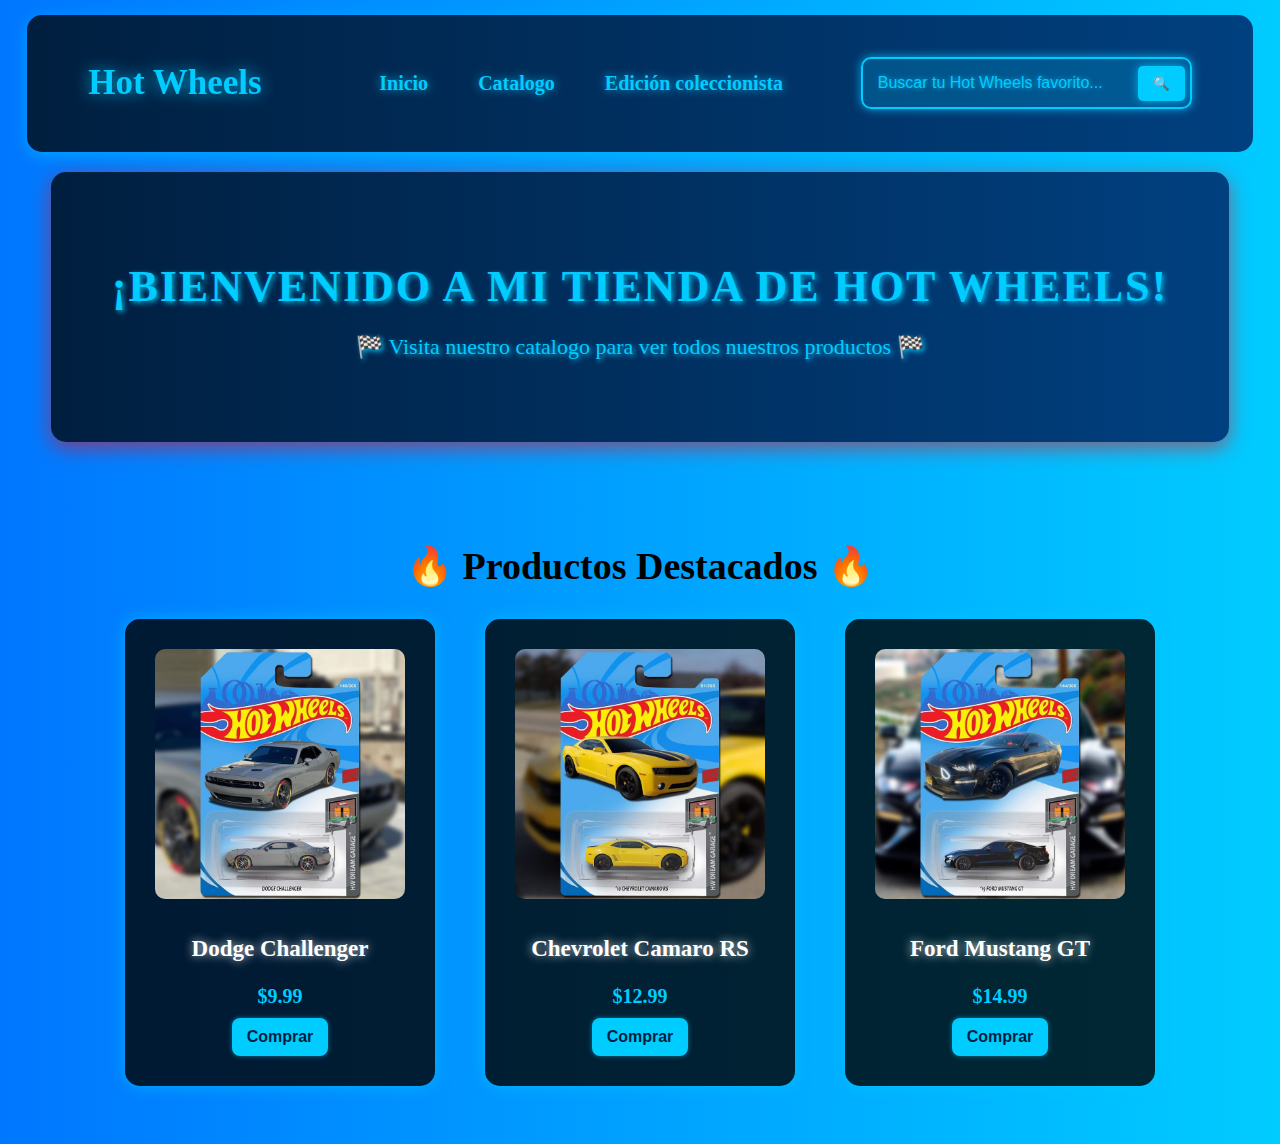
<file: index.html>
<!DOCTYPE html>
<html lang="en">

<head>
    <meta charset="UTF-8">
    <meta name="viewport" content="width=device-width, initial-scale=1.0">
    <title>Hot Wheels</title>
    <link rel="stylesheet" href="styles.css">
</head>

<body>
    <header class="menu">
        <div class="contenedor-menu">
            <div class="logo">
                <h1>Hot Wheels</h1>
            </div>
            <nav>
                <ul>
                    <li><a href="./index.html">Inicio</a></li>
                    <li><a href="./paginas/catalogo.html">Catalogo</a></li>
                    <li><a href="./paginas/especial.html">Edición coleccionista</a></li>
                </ul>
            </nav>
            <div class="barra-busqueda">
                <input type="text" placeholder="Buscar tu Hot Wheels favorito...">
                <button>🔍</button>
            </div>
        </div>
    </header>

    <main>
        <section class="seccion-bienvenida">
            <h1 class="titulo-bienvenida">¡Bienvenido a mi tienda de Hot Wheels!</h1>
            <p class="subtitulo-bienvenida">🏁 Visita nuestro catalogo para ver todos nuestros productos 🏁</p>
        </section>
        <section class="productos">
            <h2>🔥 Productos Destacados 🔥</h2>
            <div class="contenedor-productos">
                <div class="producto">
                    <img src="./imagenes/dodge challenger.jpg" alt="Hot Wheels 1">
                    <h3>Dodge Challenger</h3>
                    <p class="precio">$9.99</p>
                    <button class="btn-comprar">Comprar</button>
                </div>
                <div class="producto">
                    <img src="./imagenes/chevrolet camaro.jpg" alt="Hot Wheels 2">
                    <h3>Chevrolet Camaro RS</h3>
                    <p class="precio">$12.99</p>
                    <button class="btn-comprar">Comprar</button>
                </div>
                <div class="producto">
                    <img src="./imagenes/ford mustang.jpg" alt="Hot Wheels 3">
                    <h3>Ford Mustang GT</h3>
                    <p class="precio">$14.99</p>
                    <button class="btn-comprar">Comprar</button>
                </div>
            </div>
        </section>
    </main>
</body>

</html>
</file>
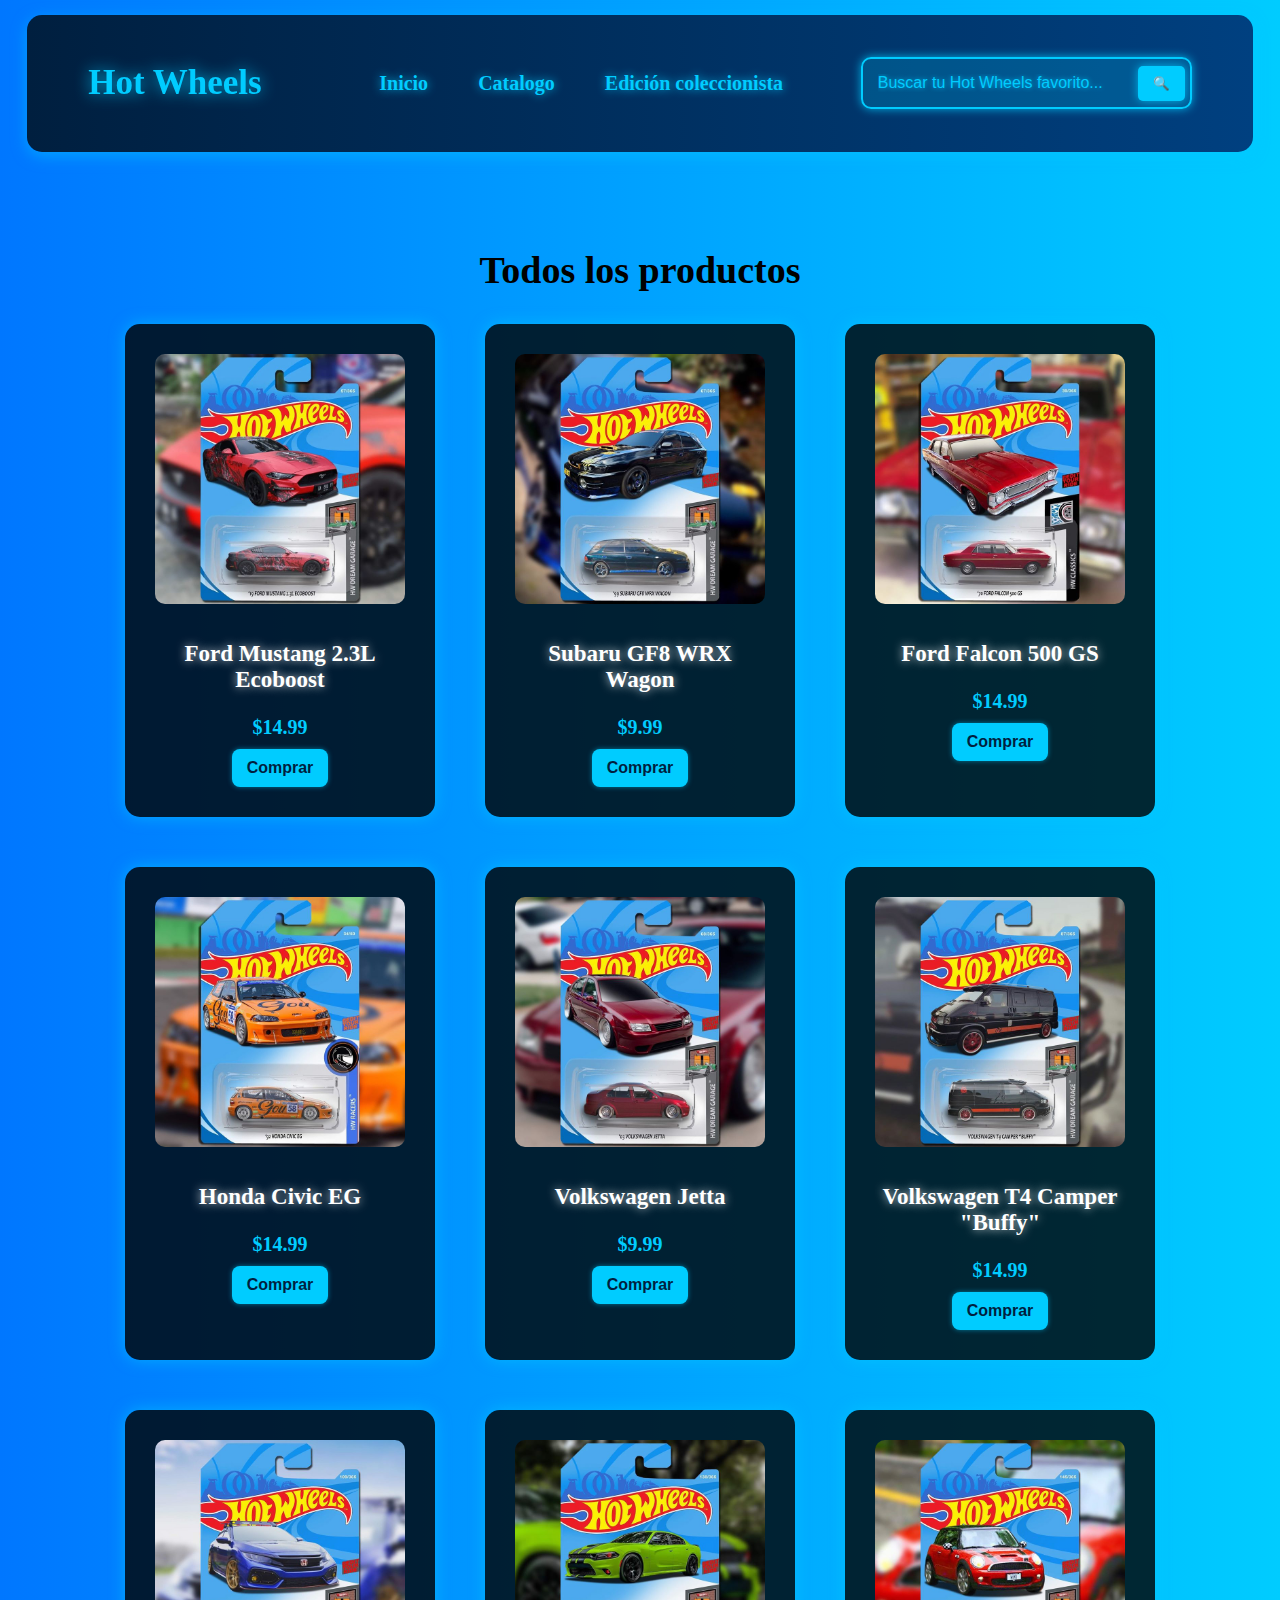
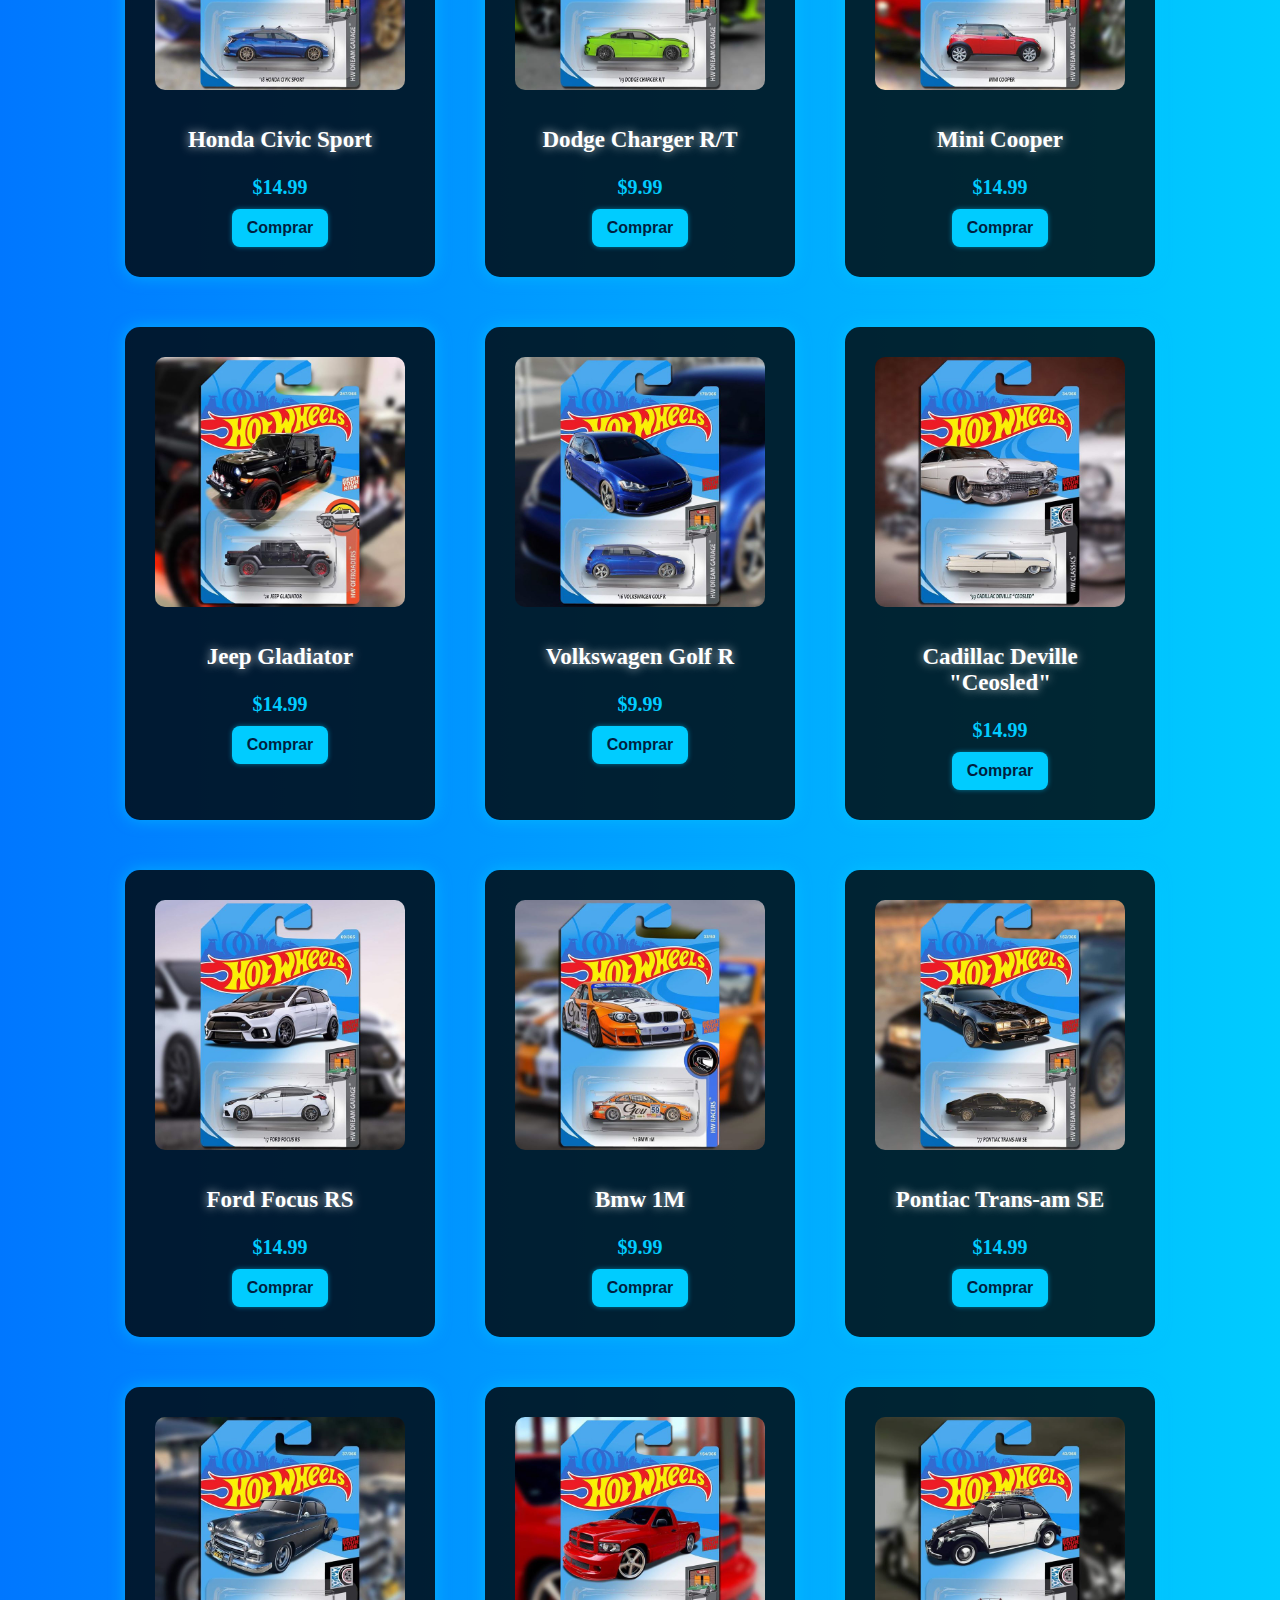
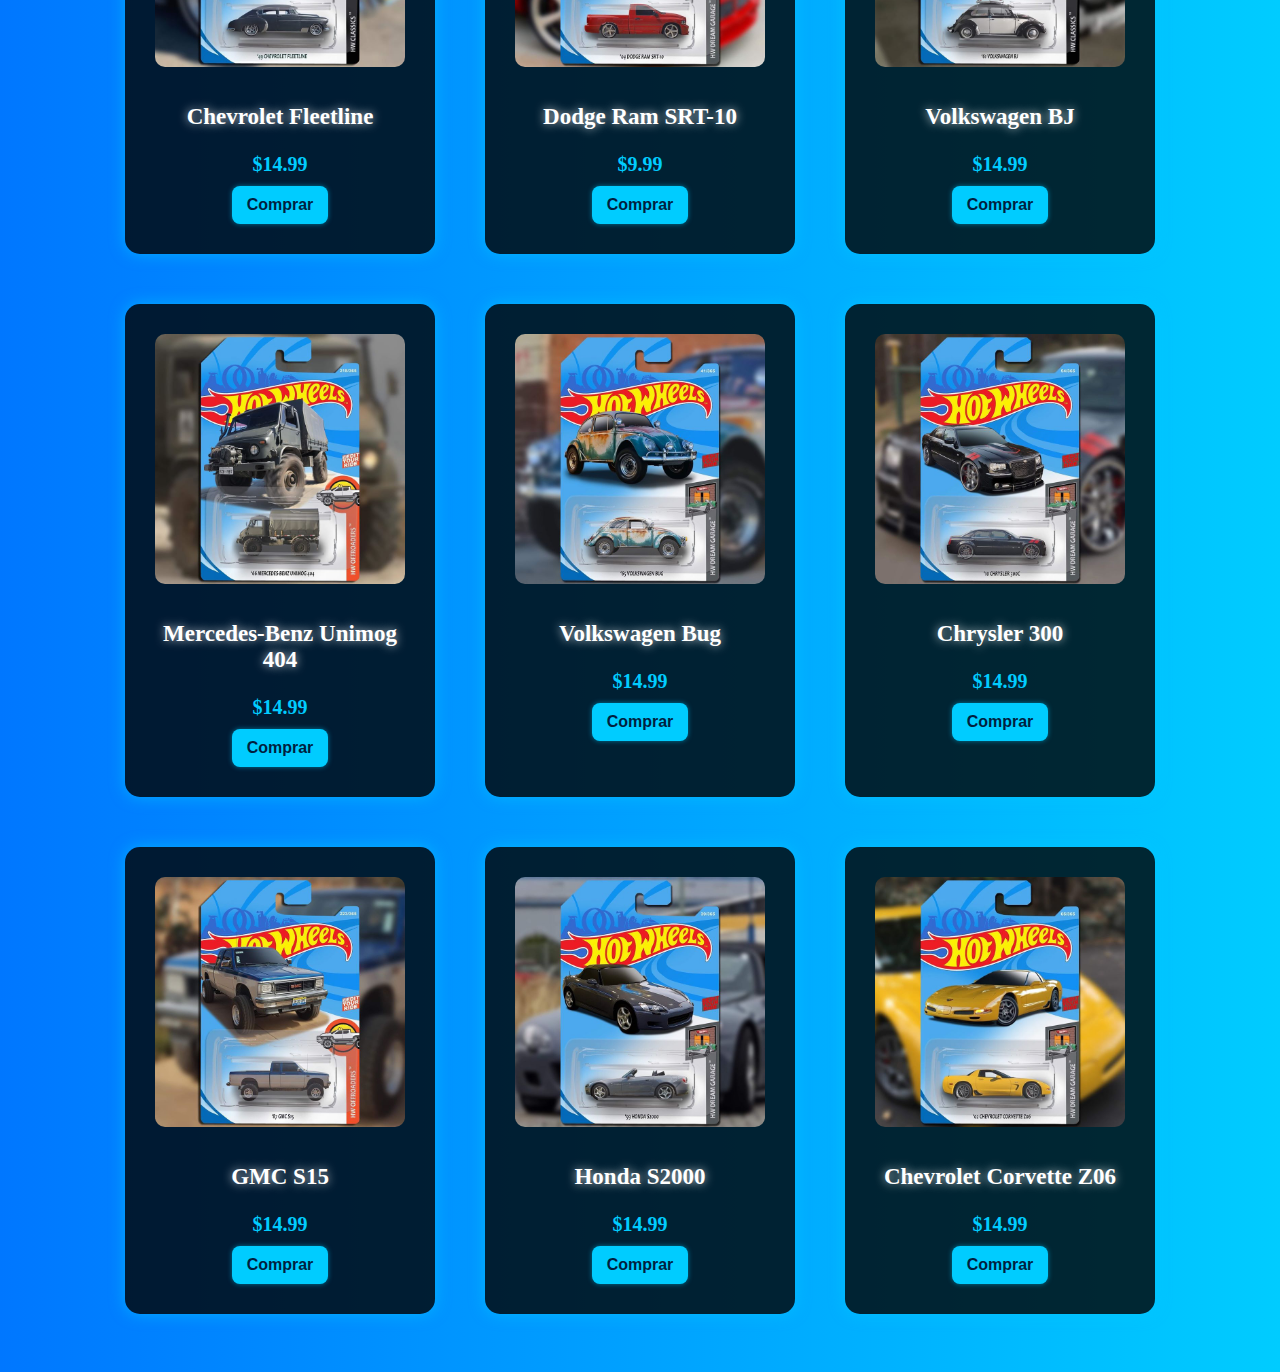
<file: paginas/catalogo.html>
<!DOCTYPE html>
<html lang="en">

<head>
    <meta charset="UTF-8">
    <meta name="viewport" content="width=device-width, initial-scale=1.0">
    <title>Catalogo</title>
    <link rel="stylesheet" href="../styles.css">
</head>

<body>
    <header class="menu">
        <div class="contenedor-menu">
            <div class="logo">
                <h1>Hot Wheels</h1>
            </div>
            <nav>
                <ul>
                    <li><a href="../index.html">Inicio</a></li>
                    <li><a href="./catalogo.html">Catalogo</a></li>
                    <li><a href="./especial.html">Edición coleccionista</a></li>
                </ul>
            </nav>
            <div class="barra-busqueda">
                <input type="text" placeholder="Buscar tu Hot Wheels favorito...">
                <button>🔍</button>
            </div>
        </div>
    </header>
    
    <main>
        <section class="productos">
            <h2>Todos los productos</h2>
            <div class="contenedor-productos">
                <div class="producto">
                    <img src="../imagenes/ford mustang 2.3l.jpg" alt="Hot Wheels 1">
                    <h3>Ford Mustang 2.3L Ecoboost</h3>
                    <p class="precio">$14.99</p>
                    <button class="btn-comprar">Comprar</button>
                </div>
                <div class="producto">
                    <img src="../imagenes/subaru gf8.jpg" alt="Hot Wheels 2">
                    <h3>Subaru GF8 WRX Wagon</h3>
                    <p class="precio">$9.99</p>
                    <button class="btn-comprar">Comprar</button>
                </div>
                <div class="producto">
                    <img src="../imagenes/ford falcon.jpg" alt="Hot Wheels 2">
                    <h3>Ford Falcon 500 GS</h3>
                    <p class="precio">$14.99</p>
                    <button class="btn-comprar">Comprar</button>
                </div>
                <div class="producto">
                    <img src="../imagenes/honda civic eg.jpg" alt="Hot Wheels 3">
                    <h3>Honda Civic EG</h3>
                    <p class="precio">$14.99</p>
                    <button class="btn-comprar">Comprar</button>
                </div>
                <div class="producto">
                    <img src="../imagenes/volkswagen jetta.jpg" alt="Hot Wheels 1">
                    <h3>Volkswagen Jetta</h3>
                    <p class="precio">$9.99</p>
                    <button class="btn-comprar">Comprar</button>
                </div>
                <div class="producto">
                    <img src="../imagenes/volkswagen t4 camper.jpg" alt="Hot Wheels 3">
                    <h3>Volkswagen T4 Camper "Buffy"</h3>
                    <p class="precio">$14.99</p>
                    <button class="btn-comprar">Comprar</button>
                </div>
                <div class="producto">
                    <img src="../imagenes/honda civic sport.jpg" alt="Hot Wheels 3">
                    <h3>Honda Civic Sport</h3>
                    <p class="precio">$14.99</p>
                    <button class="btn-comprar">Comprar</button>
                </div>
                <div class="producto">
                    <img src="../imagenes/dodge charger rt.jpg" alt="Hot Wheels 1">
                    <h3>Dodge Charger R/T</h3>
                    <p class="precio">$9.99</p>
                    <button class="btn-comprar">Comprar</button>
                </div>
                <div class="producto">
                    <img src="../imagenes/mini cooper.jpg" alt="Hot Wheels 3">
                    <h3>Mini Cooper</h3>
                    <p class="precio">$14.99</p>
                    <button class="btn-comprar">Comprar</button>
                </div>
                <div class="producto">
                    <img src="../imagenes/jeep gladiator.jpg" alt="Hot Wheels 3">
                    <h3>Jeep Gladiator</h3>
                    <p class="precio">$14.99</p>
                    <button class="btn-comprar">Comprar</button>
                </div>
                <div class="producto">
                    <img src="../imagenes/volkswagen golf r.jpg" alt="Hot Wheels 1">
                    <h3>Volkswagen Golf R</h3>
                    <p class="precio">$9.99</p>
                    <button class="btn-comprar">Comprar</button>
                </div>
                <div class="producto">
                    <img src="../imagenes/cadillac deville.jpg" alt="Hot Wheels 3">
                    <h3>Cadillac Deville "Ceosled"</h3>
                    <p class="precio">$14.99</p>
                    <button class="btn-comprar">Comprar</button>
                </div>
                <div class="producto">
                    <img src="../imagenes/ford focus.jpg" alt="Hot Wheels 3">
                    <h3>Ford Focus RS</h3>
                    <p class="precio">$14.99</p>
                    <button class="btn-comprar">Comprar</button>
                </div>
                <div class="producto">
                    <img src="../imagenes/bmw 1m.jpg" alt="Hot Wheels 1">
                    <h3>Bmw 1M</h3>
                    <p class="precio">$9.99</p>
                    <button class="btn-comprar">Comprar</button>
                </div>
                <div class="producto">
                    <img src="../imagenes/pontiac trans.jpg" alt="Hot Wheels 3">
                    <h3>Pontiac Trans-am SE</h3>
                    <p class="precio">$14.99</p>
                    <button class="btn-comprar">Comprar</button>
                </div>
                <div class="producto">
                    <img src="../imagenes/chevrolet fleetline.jpg" alt="Hot Wheels 3">
                    <h3>Chevrolet Fleetline</h3>
                    <p class="precio">$14.99</p>
                    <button class="btn-comprar">Comprar</button>
                </div>
                <div class="producto">
                    <img src="../imagenes/dodge ram srt.jpg" alt="Hot Wheels 1">
                    <h3>Dodge Ram SRT-10</h3>
                    <p class="precio">$9.99</p>
                    <button class="btn-comprar">Comprar</button>
                </div>
                <div class="producto">
                    <img src="../imagenes/volkswagen bj.jpg" alt="Hot Wheels 3">
                    <h3>Volkswagen BJ</h3>
                    <p class="precio">$14.99</p>
                    <button class="btn-comprar">Comprar</button>
                </div>
                <div class="producto">
                    <img src="../imagenes/mercedes benz unimog.jpg" alt="Hot Wheels 3">
                    <h3>Mercedes-Benz Unimog 404</h3>
                    <p class="precio">$14.99</p>
                    <button class="btn-comprar">Comprar</button>
                </div>
                <div class="producto">
                    <img src="../imagenes/volkswagen bug.jpg" alt="Hot Wheels 3">
                    <h3>Volkswagen Bug</h3>
                    <p class="precio">$14.99</p>
                    <button class="btn-comprar">Comprar</button>
                </div>
                <div class="producto">
                    <img src="../imagenes/chrysler 300.jpg" alt="Hot Wheels 3">
                    <h3>Chrysler 300</h3>
                    <p class="precio">$14.99</p>
                    <button class="btn-comprar">Comprar</button>
                </div>
                <div class="producto">
                    <img src="../imagenes/gmc s15.jpg" alt="Hot Wheels 3">
                    <h3>GMC S15</h3>
                    <p class="precio">$14.99</p>
                    <button class="btn-comprar">Comprar</button>
                </div>
                <div class="producto">
                    <img src="../imagenes/honda s2000.jpg" alt="Hot Wheels 3">
                    <h3>Honda S2000</h3>
                    <p class="precio">$14.99</p>
                    <button class="btn-comprar">Comprar</button>
                </div>
                <div class="producto">
                    <img src="../imagenes/chevrolet corvette.jpg" alt="Hot Wheels 3">
                    <h3>Chevrolet Corvette Z06</h3>
                    <p class="precio">$14.99</p>
                    <button class="btn-comprar">Comprar</button>
                </div>
            </div>
        </section>
    </main>
</body>

</html>
</file>
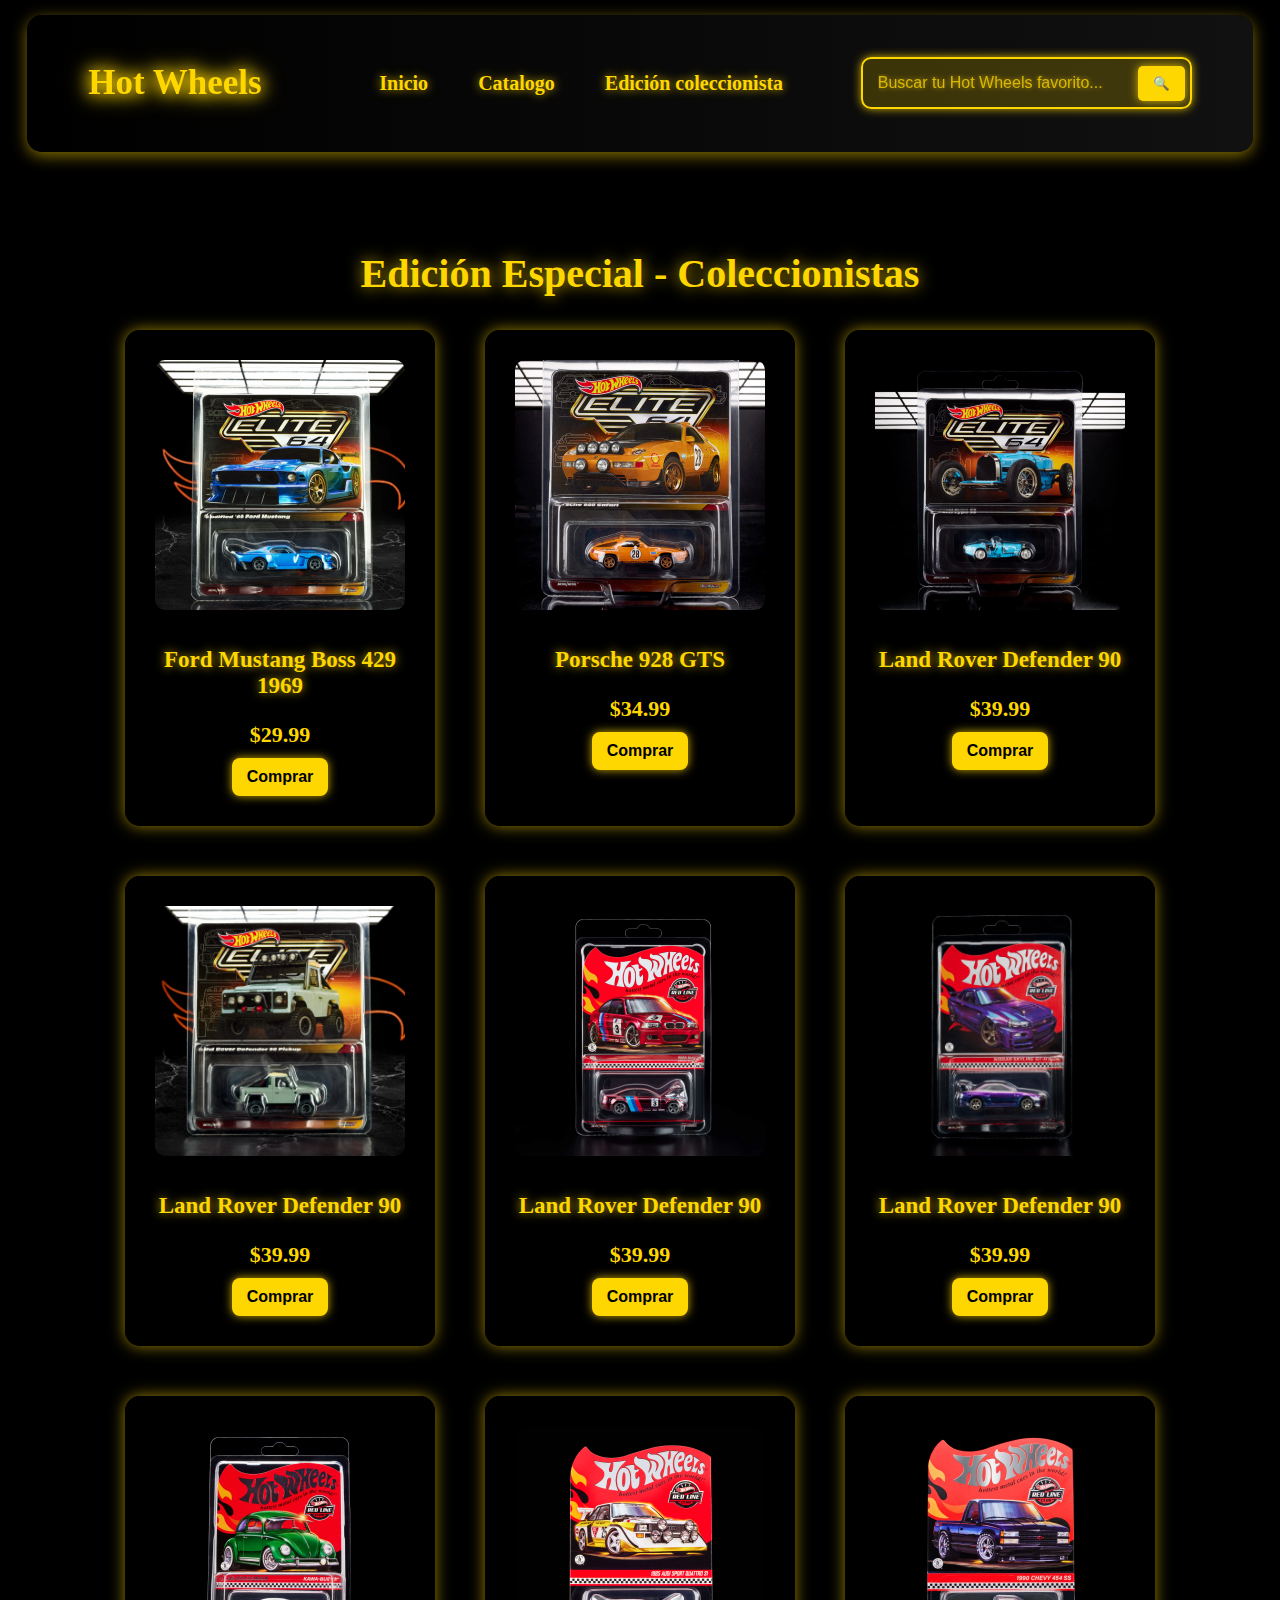
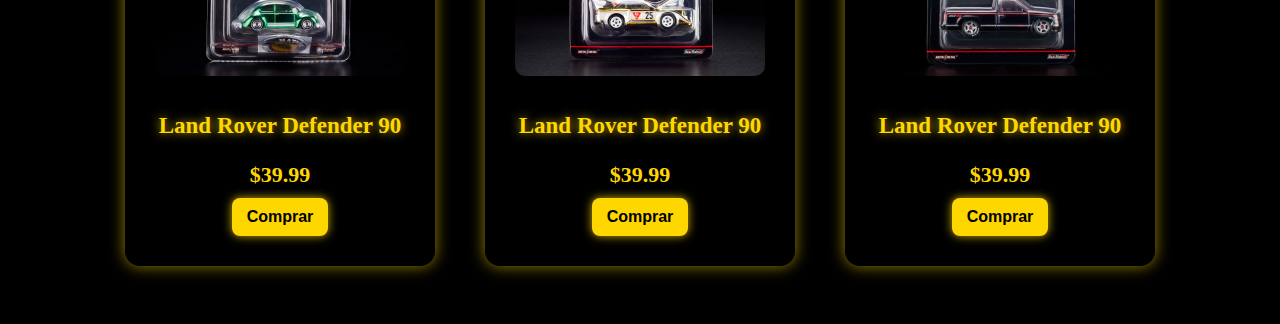
<file: paginas/especial.html>
<!DOCTYPE html>
<html lang="en">

<head>
    <meta charset="UTF-8">
    <meta name="viewport" content="width=device-width, initial-scale=1.0">
    <title>Edición especial</title>
    <link rel="stylesheet" href="../styles.css">
</head>

<body class="especial">
    <header class="menu">
        <div class="contenedor-menu">
            <div class="logo">
                <h1>Hot Wheels</h1>
            </div>
            <nav>
                <ul>
                    <li><a href="../index.html">Inicio</a></li>
                    <li><a href="./catalogo.html">Catalogo</a></li>
                    <li><a href="./especial.html">Edición coleccionista</a></li>
                </ul>
            </nav>
            <div class="barra-busqueda">
                <input type="text" placeholder="Buscar tu Hot Wheels favorito...">
                <button>🔍</button>
            </div>
        </div>
    </header>
    
    <main>
        <section class="edicion-especial">
            <h2>Edición Especial - Coleccionistas</h2>
            <div class="contenedor-especial">
                <div class="producto-especial">
                    <img src="../imagenes/especial mustang 69.webp" alt="Hot Wheels 1">
                    <h3>Ford Mustang Boss 429 1969</h3>
                    <p class="precio-especial">$29.99</p>
                    <button class="btn-especial">Comprar</button>
                </div>
                <div class="producto-especial">
                    <img src="../imagenes/especial porche 928.webp" alt="Hot Wheels 2">
                    <h3>Porsche 928 GTS</h3>
                    <p class="precio-especial">$34.99</p>
                    <button class="btn-especial">Comprar</button>
                </div>
                <div class="producto-especial">
                    <img src="../imagenes/especial bugatti type 59.webp" alt="Hot Wheels 3">
                    <h3>Land Rover Defender 90</h3>
                    <p class="precio-especial">$39.99</p>
                    <button class="btn-especial">Comprar</button>
                </div>
                <div class="producto-especial">
                    <img src="../imagenes/especial land rover.webp" alt="Hot Wheels 3">
                    <h3>Land Rover Defender 90</h3>
                    <p class="precio-especial">$39.99</p>
                    <button class="btn-especial">Comprar</button>
                </div>
                <div class="producto-especial">
                    <img src="../imagenes/especial bmw m3.webp" alt="Hot Wheels 3">
                    <h3>Land Rover Defender 90</h3>
                    <p class="precio-especial">$39.99</p>
                    <button class="btn-especial">Comprar</button>
                </div>
                <div class="producto-especial">
                    <img src="../imagenes/especial nissan skyline.webp" alt="Hot Wheels 3">
                    <h3>Land Rover Defender 90</h3>
                    <p class="precio-especial">$39.99</p>
                    <button class="btn-especial">Comprar</button>
                </div>
                <div class="producto-especial">
                    <img src="../imagenes/especial kawa bug a.webp" alt="Hot Wheels 3">
                    <h3>Land Rover Defender 90</h3>
                    <p class="precio-especial">$39.99</p>
                    <button class="btn-especial">Comprar</button>
                </div>
                <div class="producto-especial">
                    <img src="../imagenes/especial audi sport.jpg" alt="Hot Wheels 3">
                    <h3>Land Rover Defender 90</h3>
                    <p class="precio-especial">$39.99</p>
                    <button class="btn-especial">Comprar</button>
                </div>
                <div class="producto-especial">
                    <img src="../imagenes/especial chevy 454.webp" alt="Hot Wheels 3">
                    <h3>Land Rover Defender 90</h3>
                    <p class="precio-especial">$39.99</p>
                    <button class="btn-especial">Comprar</button>
                </div>
            </div>
        </section>
    </main>
</body>

</html>
</file>
<file: styles.css>
body {
    background: linear-gradient(90deg, #0077ff, #00ccff);
}

/* 🔹 Menú principal */
.menu {
    background: linear-gradient(90deg, #001f3f, #004080);
    padding: 25px 0;
    box-shadow: 0px 4px 15px rgba(0, 204, 255, 0.5);
    width: 97%;
    max-width: 1500px;
    margin: 15px auto;
    border-radius: 15px;
}

.contenedor-menu {
    display: flex;
    align-items: center;
    justify-content: space-between;
    width: 90%;
    max-width: 1200px;
    margin: auto;
}

.logo h1 {
    font-size: 35px;
    filter: drop-shadow(0px 0px 8px rgba(0, 204, 255, 0.8));
    color: #00ccff;
}

/* 🔹 Enlaces de navegación */
nav ul {
    list-style: none;
    display: flex;
    gap: 20px;
}

nav ul li a {
    text-decoration: none;
    font-size: 20px;
    font-weight: bold;
    color: #00ccff;
    padding: 10px 15px;
    border-radius: 8px;
    transition: 0.3s;
    text-shadow: 0px 0px 10px rgba(0, 204, 255, 0.8);
    text-align: center;
}

nav ul li a:hover {
    background: #00ccff;
    color: #001f3f;
    text-shadow: none;
    border-radius: 10px;
}

/* 🔹 Barra de búsqueda */
.barra-busqueda {
    display: flex;
    align-items: center;
    background: rgba(0, 204, 255, 0.2);
    padding: 5px;
    border-radius: 10px;
    border: 2px solid #00ccff;
    box-shadow: 0px 0px 10px rgba(0, 204, 255, 0.8);
}

.barra-busqueda input {
    background: none;
    border: none;
    padding: 10px;
    color: white;
    font-size: 16px;
    outline: none;
    width: 250px;
    text-shadow: 0px 0px 5px rgba(0, 204, 255, 0.8);
}

.barra-busqueda input::placeholder {
    color: #00ccff;
}

.barra-busqueda button {
    background: #00ccff;
    border: none;
    padding: 10px 15px;
    cursor: pointer;
    border-radius: 5px;
    color: #001f3f;
    font-weight: bold;
    transition: 0.3s;
    box-shadow: 0px 0px 10px rgba(0, 204, 255, 0.8);
}

.barra-busqueda button:hover {
    background: #0088cc;
}

@media (max-width: 950px) {
    .contenedor-menu {
        flex-direction: column;
        align-items: center;
        text-align: center;
        width: 100%;
        gap: 18px;
    }

    nav {
        width: 100%;
    }

    nav ul {
        display: flex;
        flex-direction: column;
        align-items: center;
        width: 100%;
        padding: 0;
        margin: 0;
    }

    nav ul li {
        width: 70%;
        text-align: center;
        padding: 2px;
    }

    nav ul li a {
        display: block;
        width: 100%;
        padding: 2px;
    }

    .barra-busqueda {
        width: 80%;
        max-width: 450px;
        display: flex;
        justify-content: center;
    }

    .barra-busqueda input {
        flex-grow: 1;
        width: 100%;
    }
}
/* Sección de bienvenida */
.seccion-bienvenida {
    text-align: center;
    padding: 60px 20px;
    background: linear-gradient(90deg, #001f3f, #004080);
    color: #00ccff;
    text-shadow: 2px 2px 5px rgba(0, 204, 255, 0.8);
    border-radius: 15px;
    margin: 20px auto;
    width: 90%;
    max-width: 1200px;
    box-shadow: 0px 6px 20px rgba(255, 0, 0, 0.5);
}

.titulo-bienvenida {
    font-size: 44px;
    font-weight: bold;
    margin-bottom: 10px;
    text-transform: uppercase;
    letter-spacing: 2px;
}

.subtitulo-bienvenida {
    font-size: 22px;
    font-weight: 500;
}

/* 🔹 Sección de productos (sin fondo azul) */
.productos {
    text-align: center;
    padding: 50px 20px;
}

/* 🔹 Contenedor de productos */
.contenedor-productos {
    display: flex;
    justify-content: center;
    flex-wrap: wrap;
    gap: 50px;
    max-width: 1200px;
    margin: auto;
}

/* 🔹 Tarjetas de producto */
.producto {
    background: rgba(0, 0, 0, 0.8);
    padding: 30px;
    border-radius: 15px;
    box-shadow: 0px 0px 15px rgba(0, 204, 255, 0.6);
    width: 250px;
    text-align: center;
    transition: 0.3s;
}

.producto:hover {
    transform: scale(1.05);
    box-shadow: 0px 0px 25px rgba(0, 204, 255, 1);
}

/* 🔹 Imagen de los productos */
.producto img {
    width: 100%;
    border-radius: 10px;
    margin-bottom: 10px;
}

.productos h2 {
    font-size: 38px;
}

/* 🔹 Nombre del producto */
.producto h3 {
    color: white;
    font-size: 23px;
    text-shadow: 0px 0px 10px rgba(255, 255, 255, 0.8);
}

/* 🔹 Precio */
.precio {
    color: #00ccff;
    font-size: 20px;
    font-weight: bold;
    margin-bottom: 10px;
}

/* 🔹 Botón de compra */
.btn-comprar {
    background: #00ccff;
    color: #001f3f;
    border: none;
    padding: 10px 15px;
    font-size: 16px;
    font-weight: bold;
    border-radius: 8px;
    cursor: pointer;
    transition: 0.3s ease-in-out;
    box-shadow: 0px 0px 5px rgba(0, 204, 255, 0.5);
}

.btn-comprar:hover {
    background: transparent;
    color: #00ccff;
    box-shadow: 0px 0px 15px rgba(0, 204, 255, 1);
    border: 2px solid #00ccff;
}


@media (max-width: 500px) {
    .contenedor-productos {
        flex-direction: column;
        align-items: center;
    }
}

/* 🔹 Sección de Edición Especial - Estilo Premium */
.edicion-especial {
    text-align: center;
    padding: 50px 20px;
    color: #FFD700;
}

.edicion-especial h2 {
    font-size: 40px;
    text-shadow: 0px 0px 15px rgba(255, 215, 0, 0.8);
}

.contenedor-especial {
    display: flex;
    justify-content: center;
    flex-wrap: wrap;
    gap: 50px;
    max-width: 1200px;
    margin: auto;
}

/* 🔹 Tarjetas de productos premium */
.producto-especial {
    background: rgba(0, 0, 0, 0.9);
    padding: 30px;
    border-radius: 15px;
    box-shadow: 0px 0px 15px rgba(255, 215, 0, 0.6);
    width: 250px;
    text-align: center;
    transition: 0.3s;
}

.producto-especial:hover {
    transform: scale(1.05);
    box-shadow: 0px 0px 25px rgba(255, 215, 0, 1);
}

/* 🔹 Imagen de los productos */
.producto-especial img {
    width: 100%;
    border-radius: 10px;
    margin-bottom: 10px;
}

/* 🔹 Nombre del producto */
.producto-especial h3 {
    color: #FFD700;
    font-size: 23px;
    text-shadow: 0px 0px 10px rgba(255, 215, 0, 0.8);
}

/* 🔹 Precio */
.precio-especial {
    color: #FFD700;
    font-size: 22px;
    font-weight: bold;
    margin-bottom: 10px;
}

/* 🔹 Botón de compra */
.btn-especial {
    background: #FFD700;
    color: #000;
    border: none;
    padding: 10px 15px;
    font-size: 16px;
    font-weight: bold;
    border-radius: 8px;
    cursor: pointer;
    transition: 0.3s;
    box-shadow: 0px 0px 10px rgba(255, 215, 0, 0.8);
}

.btn-especial:hover {
    background: #DAA520;
    box-shadow: 0px 0px 20px rgba(255, 215, 0, 1);
}

/* 🔹 Fondo negro solo en la página de Edición Especial */
.especial {
    background: #000;
    color: white;
}

/* 🔹 Menú oscuro para Edición Especial */
.especial .menu {
    background: linear-gradient(90deg, #000, #111);
    box-shadow: 0px 4px 15px rgba(255, 215, 0, 0.5);
}

/* 🔹 Texto y enlaces en dorado */
.especial .logo h1,
.especial nav ul li a {
    color: gold;
    text-shadow: 0px 0px 10px rgba(255, 215, 0, 0.8);
}

/* 🔹 Hover de los enlaces */
.especial nav ul li a:hover {
    background: gold;
    color: #000;
    text-shadow: none;
}

/* 🔹 Barra de búsqueda premium */
.especial .barra-busqueda {
    background: rgba(255, 215, 0, 0.2);
    border: 2px solid gold;
    box-shadow: 0px 0px 10px rgba(255, 215, 0, 0.8);
}

.especial .barra-busqueda input {
    text-shadow: 0px 0px 5px gold;
}

.especial .barra-busqueda button {
    background: gold;
    color: black;
    box-shadow: 0px 0px 10px rgba(255, 215, 0, 0.8);
}

.especial .barra-busqueda button:hover {
    background: rgb(200, 170, 0);
}

.especial .barra-busqueda input {
    color: gold;
    text-shadow: 0px 0px 5px rgba(255, 215, 0, 0.8);
}

.especial .barra-busqueda input::placeholder {
    color: gold;
    opacity: 0.8;
}

.especial .logo h1 {
    color: gold;
    text-shadow: 0px 0px 15px rgba(255, 215, 0, 1);
    filter: drop-shadow(0px 0px 10px rgba(255, 215, 0, 0.8));
}
</file>
